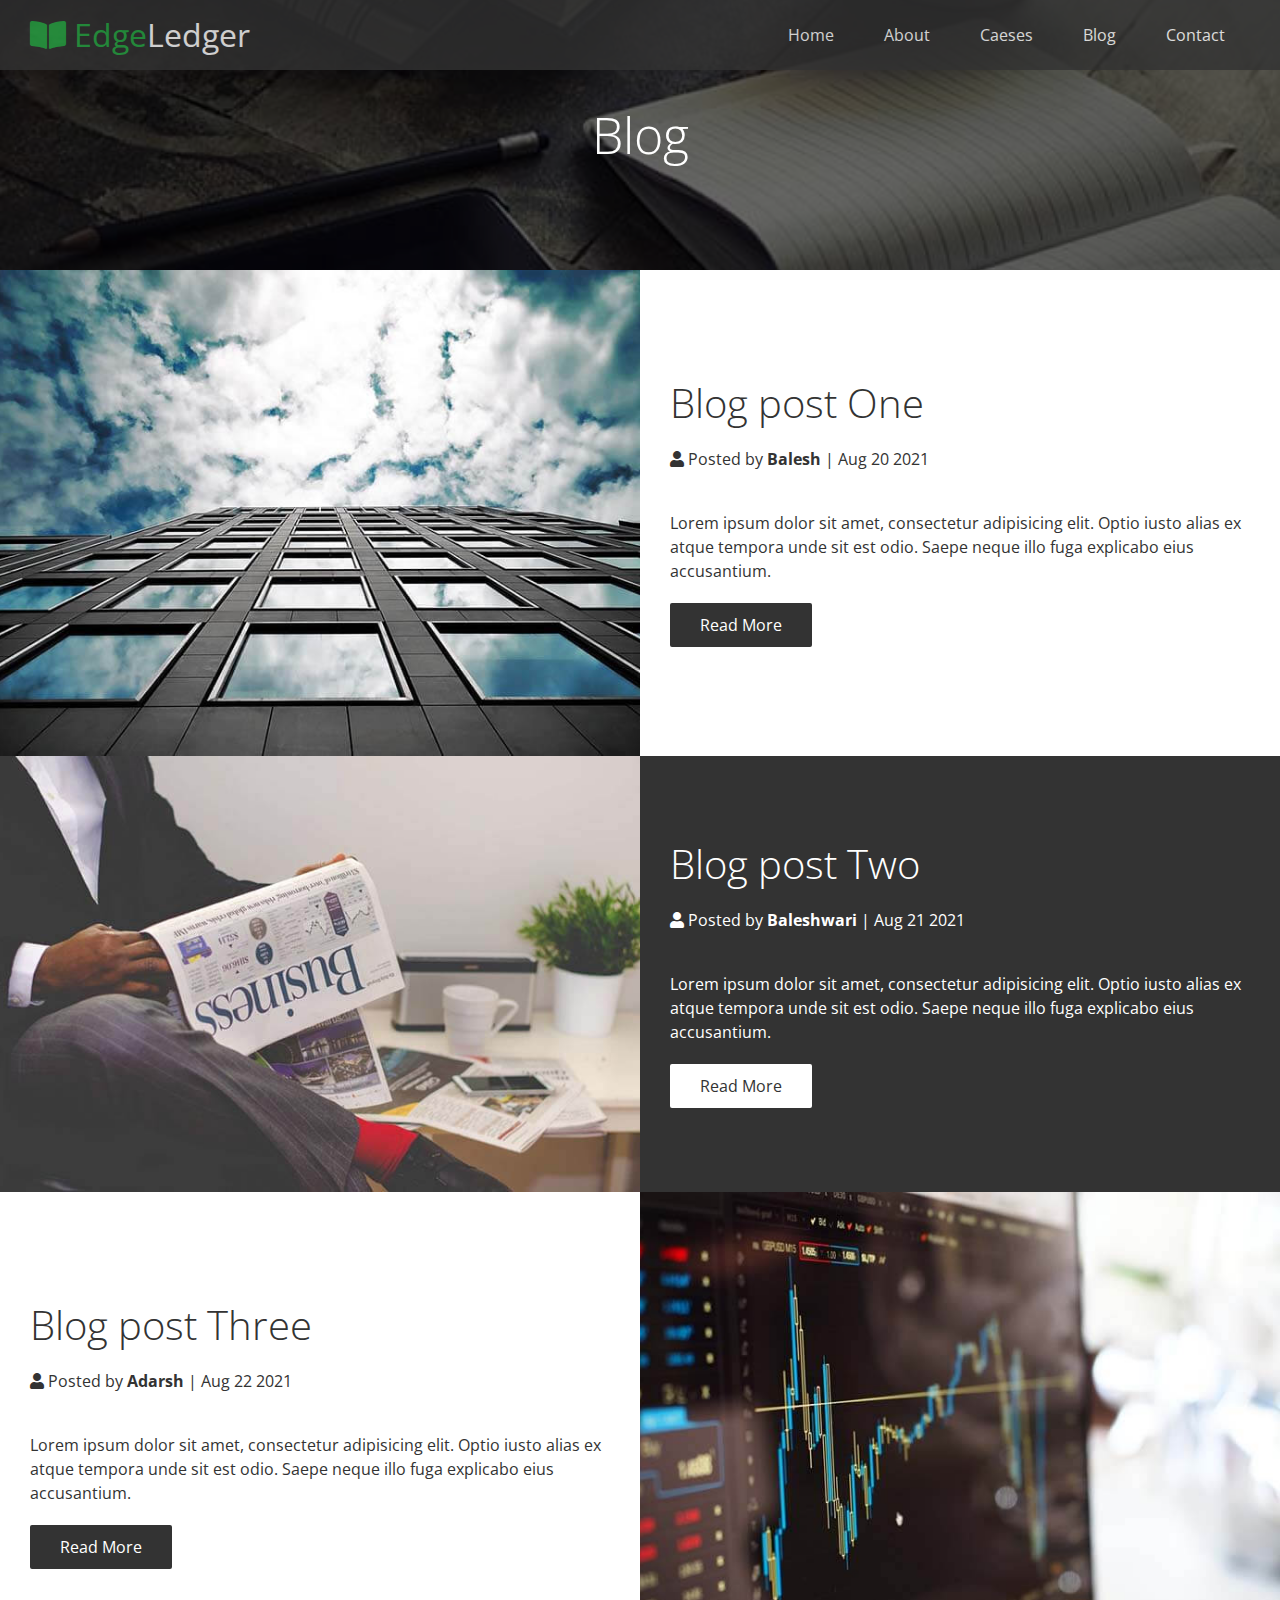
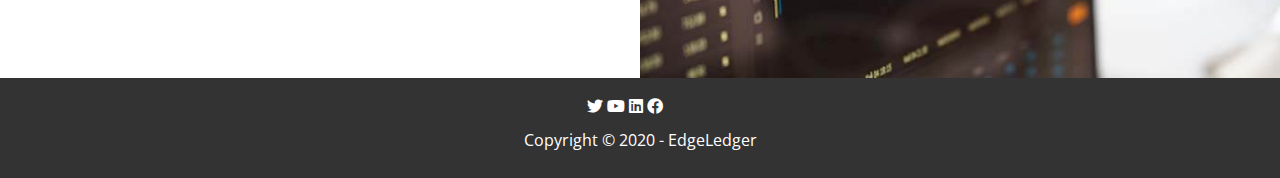
<file: blog.html>
<!DOCTYPE html>
<html lang="en">
<head>
  <meta charset="UTF-8">
  <meta http-equiv="X-UA-Compatible" content="IE=edge">
  <meta name="viewport" content="width=device-width, initial-scale=1.0">
  <link rel="shortcut icon" href="favicon.png" type="image/x-icon">
  <link rel="stylesheet" href="https://cdnjs.cloudflare.com/ajax/libs/font-awesome/5.15.4/css/all.min.css" integrity="sha512-1ycn6IcaQQ40/MKBW2W4Rhis/DbILU74C1vSrLJxCq57o941Ym01SwNsOMqvEBFlcgUa6xLiPY/NS5R+E6ztJQ==" crossorigin="anonymous" referrerpolicy="no-referrer" />
  <link rel="stylesheet" href="css/style.css">
  <link rel="stylesheet" href="css/utilities.css">
  <title>Read Our Blog</title>
</head>
<body id="home">
  <header class="hero blog">
    <div id="navbar" class="navbar">
      <h1 class="logo">
        <span class="text-primary"><i class="fas fa-book-open"></i> Edge</span>Ledger
      </h1>
      <nav>
        <ul>
          <li><a href="index.html">Home</a></li>
          <li><a href="index.html#about">About</a></li>
          <li><a href="index.html#cases">Caeses</a></li>
          <li><a href="index.html#blog">Blog</a></li>
          <li><a href="index.html#contact">Contact</a></li>
        </ul>
      </nav>
    </div>
    
    <div class="content">
      <h1>Blog</h1>
    </div>
  </header>
  
  <main>
    <!-- blog content -->
    <article class="flex-columns">
      <div class="row">
        <div class="column">
          <div class="column-1">
            <img src="blog/blog1.jpg" alt="">
          </div>
        </div>
        <div class="column">
          <div class="column-2 bg-light">
            <h2>Blog post One</h2>
            <p class="meta">
              <i class="fas fa-user"></i> Posted by <strong>Balesh</strong> | Aug 20 2021
            </p>
            <p>Lorem ipsum dolor sit amet, consectetur adipisicing elit. Optio iusto alias ex atque tempora unde sit est odio. Saepe neque illo fuga explicabo eius accusantium.</p>
            <a href="post.html" class="btn btn-dark"><i class="fas fa-chevron"></i>Read More</a>
          </div>
        </div>
      </div>
    </article>
    <article class="flex-columns">
      <div class="row">
        <div class="column">
          <div class="column-1">
            <img src="blog/blog2.jpg" alt="">
          </div>
        </div>
        <div class="column">
          <div class="column-2 bg-dark">
            <h2>Blog post Two</h2>
            <p class="meta">
              <i class="fas fa-user"></i> Posted by <strong>Baleshwari</strong> | Aug 21 2021
            </p>
            <p>Lorem ipsum dolor sit amet, consectetur adipisicing elit. Optio iusto alias ex atque tempora unde sit est odio. Saepe neque illo fuga explicabo eius accusantium.</p>
            <a href="post.html" class="btn btn-light"><i class="fas fa-chevron"></i>Read More</a>
          </div>
        </div>
      </div>
    </article>
    <article class="flex-columns flex-reverse">
      <div class="row">
        <div class="column">
          <div class="column-1">
            <img src="blog/blog3.jpg" alt="">
          </div>
        </div>
        <div class="column">
          <div class="column-2 bg-light">
            <h2>Blog post Three</h2>
            <p class="meta">
              <i class="fas fa-user"></i> Posted by <strong>Adarsh</strong> | Aug 22 2021
            </p>
            <p>Lorem ipsum dolor sit amet, consectetur adipisicing elit. Optio iusto alias ex atque tempora unde sit est odio. Saepe neque illo fuga explicabo eius accusantium.</p>
            <a href="post.html" class="btn btn-dark"><i class="fas fa-chevron"></i>Read More</a>
          </div>
        </div>
      </div>
    </article>
  </main>

  <footer class="footer bg-dark">
    <div class="social">
      <a href="#"><i class="fab fa-twitter"></i></a>
      <a href="#"><i class="fab fa-youtube"></i></a>
      <a href="#"><i class="fab fa-linkedin"></i></a>
      <a href="#"><i class="fab fa-facebook"></i></a>
    </div>
    <p>Copyright &copy; 2020 - EdgeLedger</p>
  </footer>

  <script>
    const navbar = document.getElementById('navbar');
      let scrolled = false;

      window.onscroll = function () {
        if (window.pageYOffset > 100) {
          navbar.classList.remove('top');
          if (!scrolled) {
            navbar.style.transform = 'translateY(-70px)';
          }
          setTimeout(function () {
            navbar.style.transform = 'translateY(0)';
            scrolled = true;
          }, 200);
        } else {
          navbar.classList.add('top');
          scrolled = false;
        }
      };
  </script>

</body>
</html>
</file>
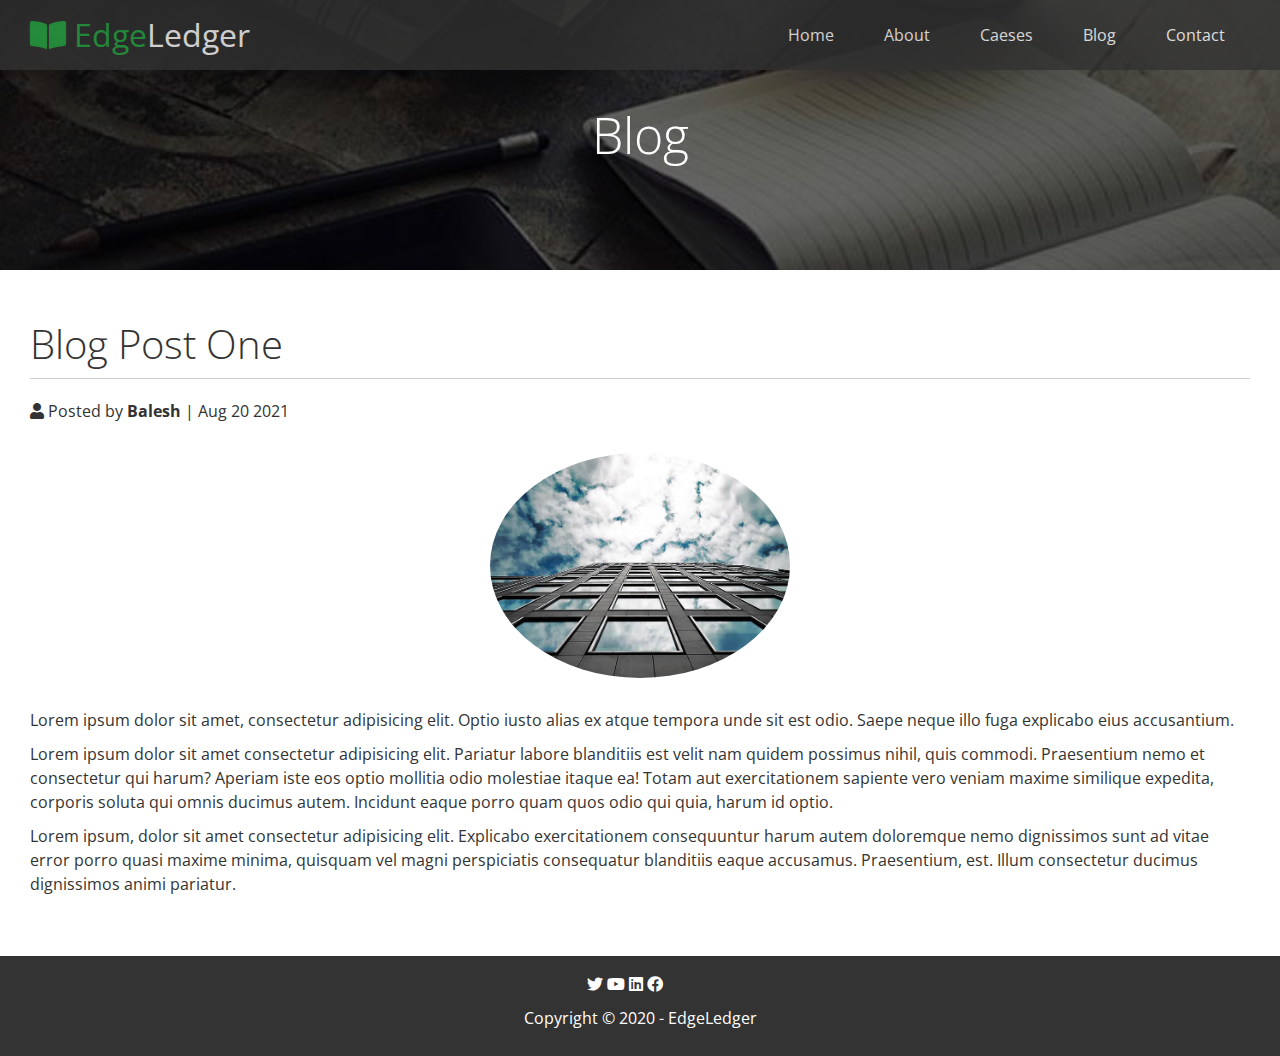
<file: post.html>
<!DOCTYPE html>
<html lang="en">
<head>
  <meta charset="UTF-8">
  <meta http-equiv="X-UA-Compatible" content="IE=edge">
  <meta name="viewport" content="width=device-width, initial-scale=1.0">
  <link rel="shortcut icon" href="favicon.png" type="image/x-icon">
  <link rel="stylesheet" href="https://cdnjs.cloudflare.com/ajax/libs/font-awesome/5.15.4/css/all.min.css" integrity="sha512-1ycn6IcaQQ40/MKBW2W4Rhis/DbILU74C1vSrLJxCq57o941Ym01SwNsOMqvEBFlcgUa6xLiPY/NS5R+E6ztJQ==" crossorigin="anonymous" referrerpolicy="no-referrer" />
  <link rel="stylesheet" href="css/style.css">
  <link rel="stylesheet" href="css/utilities.css">
  <title>Post1</title>
</head>
<body id="home">
  <header class="hero blog">
    <div id="navbar" class="navbar">
      <h1 class="logo">
        <span class="text-primary"><i class="fas fa-book-open"></i> Edge</span>Ledger
      </h1>
      <nav>
        <ul>
          <li><a href="index.html">Home</a></li>
          <li><a href="index.html#about">About</a></li>
          <li><a href="index.html#cases">Caeses</a></li>
          <li><a href="index.html#blog">Blog</a></li>
          <li><a href="index.html#contact">Contact</a></li>
        </ul>
      </nav>
    </div>
    
    <div class="content">
      <h1>Blog</h1>
    </div>
  </header>
  
  <main>
    <section class="post">
      <h2>Blog Post One</h2>
      <p class="meta">
        <i class="fas fa-user"></i> Posted by <strong>Balesh</strong> | Aug 20 2021
      </p>
      <img src="blog/blog1.jpg" alt="">
      <p>Lorem ipsum dolor sit amet, consectetur adipisicing elit. Optio iusto alias ex atque tempora unde sit est odio. Saepe neque illo fuga explicabo eius accusantium.</p>
      <p>Lorem ipsum dolor sit amet consectetur adipisicing elit. Pariatur labore blanditiis est velit nam quidem possimus nihil, quis commodi. Praesentium nemo et consectetur qui harum? Aperiam iste eos optio mollitia odio molestiae itaque ea! Totam aut exercitationem sapiente vero veniam maxime similique expedita, corporis soluta qui omnis ducimus autem. Incidunt eaque porro quam quos odio qui quia, harum id optio.</p>
      <p>Lorem ipsum, dolor sit amet consectetur adipisicing elit. Explicabo exercitationem consequuntur harum autem doloremque nemo dignissimos sunt ad vitae error porro quasi maxime minima, quisquam vel magni perspiciatis consequatur blanditiis eaque accusamus. Praesentium, est. Illum consectetur ducimus dignissimos animi pariatur.</p>
    </section>
  </main>

  <footer class="footer bg-dark">
    <div class="social">
      <a href="#"><i class="fab fa-twitter"></i></a>
      <a href="#"><i class="fab fa-youtube"></i></a>
      <a href="#"><i class="fab fa-linkedin"></i></a>
      <a href="#"><i class="fab fa-facebook"></i></a>
    </div>
    <p>Copyright &copy; 2020 - EdgeLedger</p>
  </footer>

  <script>
    const navbar = document.getElementById('navbar');
      let scrolled = false;

      window.onscroll = function () {
        if (window.pageYOffset > 100) {
          navbar.classList.remove('top');
          if (!scrolled) {
            navbar.style.transform = 'translateY(-70px)';
          }
          setTimeout(function () {
            navbar.style.transform = 'translateY(0)';
            scrolled = true;
          }, 200);
        } else {
          navbar.classList.add('top');
          scrolled = false;
        }
      };
  </script>

</body>
</html>
</file>
<file: css/style.css>
@import url('https://fonts.googleapis.com/css2?family=Open+Sans:wght@300;400&display=swap');

* {
  box-sizing: border-box;
  padding: 0;
  margin: 0;
}

body {
  font-family: 'Open Sans', sans-serif;
  background: #fff;
  color: #333;
  line-height: 1.5;
}

ul {
  list-style: none;
}

a {
  color: #333;
  text-decoration: none;
}

h1, h2 {
  font-weight: 300;
  line-height: 1.2;
}

p {
  margin: 10px 0;
}

img {
  width: 100%;
}

/* Navbar */
.navbar {
  display: flex;
  align-items: center;
  justify-content: space-between;
  background-color: #333;
  color:#fff;
  opacity: 0.8;
  width: 100%;
  height: 70px;
  position: fixed;
  top: 0px;
  padding: 0 30px;
  transition: 0.5s ease-in;
}

.navbar.top {
  background: transparent;
}

.navbar a {
  color: #fff;
  padding: 10px 20px;
  margin: 0 5px;
}

.navbar a:hover {
  border-bottom: #28a745 4px solid;
}

.navbar ul {
  display: flex;
}

.navbar .logo {
  font-weight: 400;
}

/* Header */
.hero {
  background: url('../home/showcase.jpg') no-repeat center center/cover;
  height: 100vh;
  position: relative;
  color: #fff;
}

.hero .content {
  display: flex;
  flex-direction: column;
  align-items: center;
  justify-content: center;
  text-align: center;
  height: 100%;
  padding: 0 20px;
}

.hero .content h1 {
  font-size: 50px;
}

.hero.content p{
  font-size: 23px;
  max-width: 600px;
  margin: 20px 0 30px;
}

.hero::before {
  content: '';
  position: absolute;
  top: 0;
  left: 0;
  width: 100%;
  height: 100%;
  background: rgb(0,0,0,0.6);
}

.hero * {
  z-index: 1;
}

.hero.blog {
  background: url('../home/blog.jpg') no-repeat center center/cover;
  height: 30vh;
}

/* Icons */
.icons {
  padding: 30px;
}

.icons h3 {
  font-weight: bold;
  margin-bottom: 15px;
}

.icons i {
  background-color: #28a745;
  color: #fff;
  padding: 1rem;
  border-radius: 50%;
  margin-bottom: 15px;
}

.cases img:hover {
  opacity: 0.7;
}

.team img {
  border-radius: 50%;
}

/* callback form */
.callback-form {
  width: 100%;
  padding: 20px 0;
}

.callback-form label {
  display: block;
  margin-bottom: 5px;
}

.callback-form .form-control {
  margin-bottom: 15px;
}

.callback-form input {
  width: 100%;
  padding: 4px;
  height: 40px;
  border: #f5f5f5 1px solid;
}

.callback-form input:focus {
  outline-color: #28a745;
}

.callback-form .btn {
  padding: 12px;
  margin-top: 20px;
}

/* Post */
.post {
  padding: 50px 30px;
}

.post h2 {
  font-size: 40px;
  margin-bottom: 20px;
  padding-bottom: 10px;
  border-bottom: #ccc solid 1px;
}

.post .meta {
  margin-bottom: 30px;
}

.post img {
  width: 300px;
  border-radius: 50%;
  display: block;
  margin: 0 auto 30px;
}

/* Foooter */
.footer {
  display: flex;
  flex-direction: column;
  align-items: center;
  justify-content: center;
  text-align: center;
  height: 100px;
}

.footer a {
  color: #fff;
}

.footer a:hover {
  color: #28a745;
}

.footer .social {
  margin-right: 30px;
}

/* Mobile */
@media (max-width: 768px) {
  .navbar {
    flex-direction: column;
    height: 12px;
    padding: 20px;
  }  

  .navbar a {
    padding: 10px 10px;
    margin: 0 3px;
  }

  .flex-items {
    flex-direction: column;
  }

  .flex-columns .row .column, .flex-grid .row .column {
    flex: 100%;
    max-width: 100%;
  }

  .team img {
    width: 70%;
  }
}
</file>
<file: css/utilities.css>
/* Text colors */
.text-primary {
  color: #28a745;
}

.text-secondary {
  color: #0284d0;
}

/* Botton */
.btn {
  cursor: pointer;
  display: inline-block;
  padding: 10px 30px;
  color: #fff;
  background-color: #28a745;
  border: none;
  border-radius: 2px;
}

.btn:hover {
  opacity: 0.9;
}

.btn-primary, .bg-primary {
  background: #28a745;
  color: #fff;
}

.btn-secondary, .bg-secondary {
  background: #0284d0;
  color: #fff;
}

.btn-dark, .bg-dark {
  background: #333;
  color: #fff;
}

.btn-light, .bg-light {
  background: #fff;
  color: #333;
}

.btn-outline {
  background: transparent;
  border: 1px solid #fff;
}

/* Flex items */
.flex-items {
  display: flex;
  text-align: center;
  justify-content: center;
  height: 100%;
}

.flex-items > div {
  padding: 20px;
}

/* Flex coulmns */

.flex-columns.flex-reverse .row {
  flex-direction: row-reverse;
}

.flex-columns .row {
  display: flex;
  flex-direction: row;
  flex-wrap: wrap;
  width: 100%;
}

.flex-columns .column {
  display: flex;
  flex-direction: column;
  flex-basis: 100%;
  flex: 1;
}

.flex-columns .column .column-1,
.flex-columns .column .column-2 {
  height: 100%;
}

.flex-columns img {
  width: 100%;
  height: 100%;
  object-fit: cover;
}

.flex-columns .column-2 {
  display: flex;
  flex-direction: column;
  align-items: flex-start;
  justify-content: center;
  padding: 30px;
}

.flex-columns h2 {
  font-size: 40px;
  font-weight: 100;
}

.flex-columns h4 {
  margin-bottom: 10px;
}

.flex-columns p {
  margin: 20px 0;
}

/* SECTION header */
.section-header {
  padding: 30px;
  display: flex;
  flex-direction: column;
  align-items: center;
  justify-content: center;
  text-align: center;
}

.section-header h2 {
  font-size: 40px;
  margin: 20px 0;
}

.section-padding {
  padding: 20px 20px 40px;
}

/* flex grid */
.flex-grid .row {
  display: flex;
  flex-wrap: wrap;
  padding: 0 4px;
}

.flex-grid .column {
  flex: 25%;
  max-width: 25%;
  padding: 0 4px;
}
</file>
